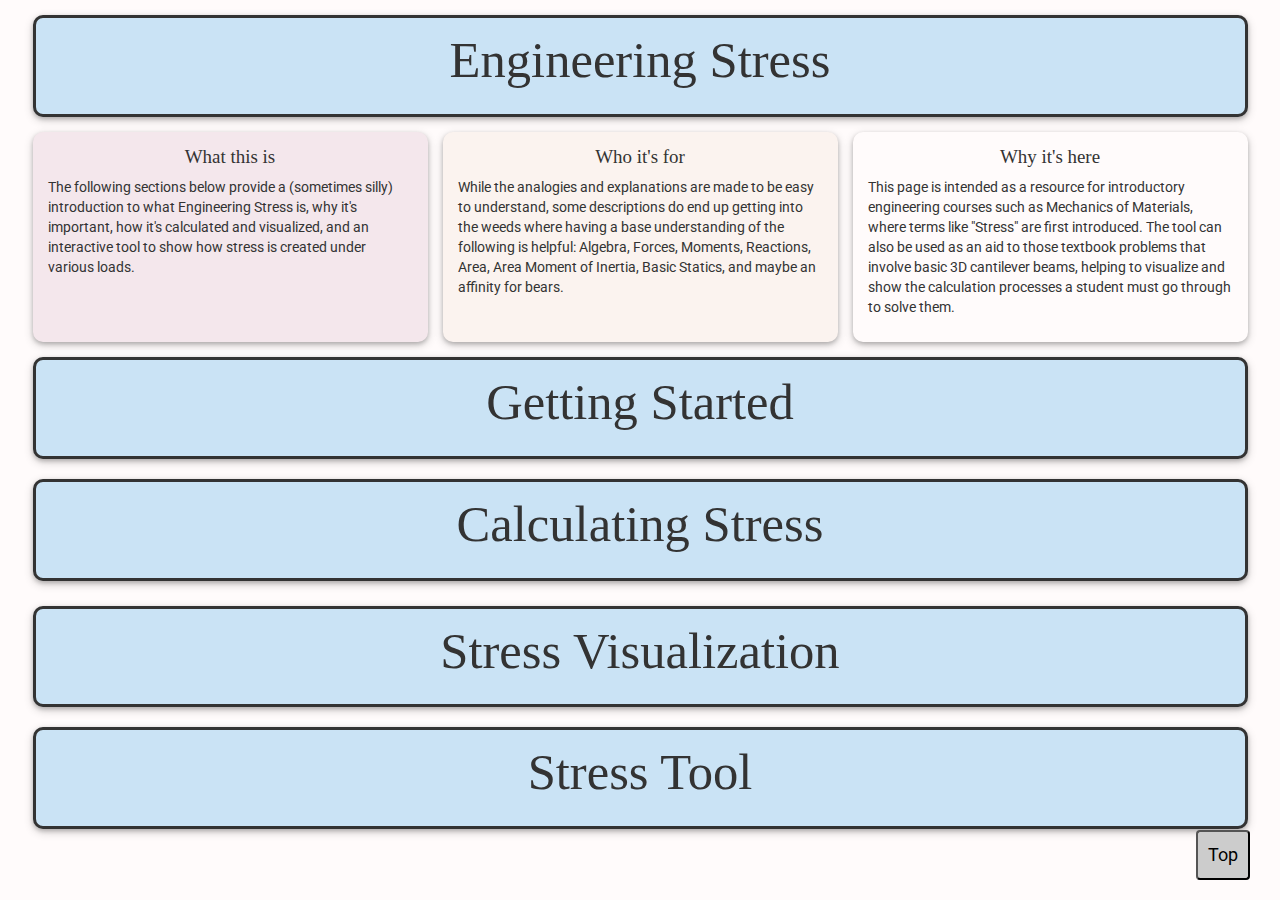
<file: index.html>
<!DOCTYPE html>
<!--
	Grad Project html doc
	Jacob Mintz, SJSU Summer 2020
-->

<link rel="stylesheet" href="https://maxcdn.bootstrapcdn.com/bootstrap/3.3.7/css/bootstrap.min.css" integrity="sha384-BVYiiSIFeK1dGmJRAkycuHAHRg32OmUcww7on3RYdg4Va+PmSTsz/K68vbdEjh4u" crossorigin="anonymous"/>
<meta http-equiv="Content-Type" content="text/html; charset=UTF-8">

	<script src="https://ajax.googleapis.com/ajax/libs/jquery/3.5.1/jquery.min.js"></script>
	<link rel="stylesheet"  type="text/css" href="GP-StyleSheetCSS.css">
	<link href="https://fonts.googleapis.com/css2?family=Permanent+Marker&family=Roboto&display=swap" rel="stylesheet">
	<link rel="shortcut icon" href="ContentPics\BearIcon.ico" type="image/x-icon"/>
	<script src="GP-JS.js"></script>

<body>
<a href="#HeaderTitle"><button id="ScrolltoTop">Top</button></a>

<div class="grid">


	<div class="HeaderBox" id="TopTitle">
		<h1>Engineering Stress</h1>
	</div>
	<div id="SiteDescription1" class="TopSection">
		<h3>What this is</h3>
		<p>The following sections below provide a (sometimes silly) introduction to what Engineering Stress is, why it's important, how it's calculated and visualized, and an interactive tool to show how stress is created under various loads.</p>	
	</div>
	<div id="SiteDescription2" class="TopSection">
		<h3>Who it's for</h3>
		<p>While the analogies and explanations are made to be easy to understand, some descriptions do end up getting into the weeds where having a base understanding of the following is helpful: 
		Algebra, Forces, Moments, Reactions, Area, Area Moment of Inertia, Basic Statics, and maybe an affinity for bears.</p>	
	</div>
	<div id="SiteDescription3" class="TopSection">
		<h3>Why it's here</h3>
		<p>This page is intended as a resource for introductory engineering courses such as Mechanics of Materials, where terms like "Stress" are first introduced. The tool can also be used as an aid to those textbook problems that involve basic 3D cantilever beams, helping to visualize and show the calculation processes a student must go through to solve them.</p>
	</div>
	
	<div class="HeaderBox" id="HeaderTitle">
		<h1>Getting Started</h1>
		<!--<h3>
			<a href="#HeaderTitle">Stress Explanation</a> | <a href="#HeaderCalc">Calculating Stress</a> | 
			<a href="#HeaderVis">Stress Visualization</a> | <a href="#HeaderTool">Stress Tool</a>
		</h3> 
		<h3 style="color:#989898"></h3>-->
	</div>
	
	<div id="StressStrainExp" class="IntroSection">	
		<h2>What is Stress?</h2>
		<p>Engineering Stress can be a difficult concept to grasp and explain, even to those who get to deal with it regularly. Many units of measure are easy to see, understand, and compare: a friendly bear is much taller than you, weighs much more, and can run much faster than you<span class="ref"><span class="refnum">[*]</span><span class="refbody">Bear: 3. You: 0</span></span>. But the tree branch you and the bear are both hanging from is also undergoing stress<span class="ref"><span class="refnum">[*]</span><span class="refbody">Slightly different than the stress you may be experiencing</span></span> which may not be readily visible…until it breaks!</p>
		<table class="PicLabel">
			<!-- Vertical Pics Option Instead
			<tr>
				<td rowspan="3">
					<img src="ContentPics\CombearisonVert.png" title="Common Unit Types: A combearison"/>
				</td>
				<td><h3>Height</h3></td>
			</tr>
			<tr><td><h3>Weight</h3></td></tr>
			<tr><td><h3>Speed</h3></td></tr></tr>
			-->
	
			<tr>
				<td colspan="3">
					<img src="ContentPics\Combearison.png" title="Common Unit Types: A ComBearison"/>
				</td>
			</tr>
			<tr>
				<td class="EqualCols3"><h3>Height</h3></td>
				<td class="EqualCols3"><h3>Weight</h3></td>
				<td class="EqualCols3"><h3>Speed</h3></td>
			
		</table>
		
		<h3>Why It's Important</h3>
		<p>As engineers, we are tasked with designing and building objects that perform the use they are intended for and are safe for the person using them. So, when designing everyday objects like a bridge over troubled waters, a staircase to heaven, a wonderwall, or a hotel in California, it is imperative that we accurately calculate stresses and choose the right materials and geometries so that they don’t break unexpectedly!</p>
		
		<h3>So What Is It?</h3>
		<p>When a force acts on a material, causing it to deform and change shape, the molecules within that material are forcibly moved further apart or closer together. These molecules <i>do not like</i> to be forcibly separated or squished together, and the material will have an internal resistance to the applied load. This is called <b>Stress</b>.</p>
		
		<p>The amount that a material expands relative to its original size is called <b>Engineering Strain</b>. Strain is related to Stress by a material property, as will be discussed in the next section. But Engineering Stress can be calculated using only two inputs:</p>
		
		<div class="InnerBox" style="color:crimson">The amount and direction of forces applied</div>
		<div class="InnerBox" style="color:blue">The geometry of the material</div>
		
		<p>Whether or not the material will break under a certain amount of stress depends on the <b>type of material</b>, and more specifically, how well that material resists getting bent, pulled, compressed, or twisted.</p>
	</div>
	
	<!--
		Should get/make simplified picture of stress-strain curve
		
		Need to make list of annotations, maybe link them to the bottom too
		<span title=""><sup>*</sup></span>
	-->
	<div id="StressStrainExp2" class="IntroSection">
		<h2>The Stress-Strain Diagram</h2>
		<h3>Young's Modulus of Elasticity</h3>
		<p>Stress and strain are directly proportional to each other by a factor called Young’s Modulus of Elasticity which is a property of the material itself. Young's Modulus is basically a measure of how stiff a material is. Materials with a larger Young's Modulus are capable of handling higher levels of stress before they deform irreparably. In the Stress-Strain Diagram show below, Young's Modulus is the slope of the straight part of the graph. The steeper the slope, the more stress a material can handle with lower strain (i.e. less "stretchy").</p>
		
		<div class="PicLabel">
			<img src="ContentPics\StressStrainCurve.png" alt="Stress Strain Curve" title="(In most cases) Straight-Line Section: Good. Curvy Section: Bad. X-Section: Really Bad.">
			Stress-Strain Diagram
		</div>
		
		<h3>Elastic Deformation</h3>
		<p>If only pulled apart slightly and then released, then the molecules will return to exactly the same place they started, in their normal unstressed state. This is called an <i>elastic deformation</i>. One way to think about this is to consider your favorite pair of pants. They fit perfectly, right? Have too many tacos one night<span class="ref"><span class="refnum">[*]</span><span class="refbody">A quality excuse</span></span>, and they may stretch a little bit and be a little more snug, but they will return to their normal size afterwards. However, lend them to a larger friend and they may not come back in the same condition they were borrowed,  as they've been "over-stretched".<span class="ref"><span class="refnum">[*]</span><span class="refbody">Probably just let your friend have them at that point</span></span>  This happens with other materials too.</p>
		
		<h3>Plastic Deformation and Fracture</h3>
		<p>Forcibly stretch a material too far apart and the material can be damaged, often by elongating. This is called <i>plastic deformation</i> and is represented by the rounded part of the graph above. The point at the end of the graph represents when a material's molecules are pulled so far apart that the material will fracture and break into separate pieces, the equivalent to loaning your favorite pair of pants to an elephant.<span class="ref"><span class="refnum">[*]</span><span class="refbody">(Not recommended)</span></span></p>
	</div>
	
	<div class="HeaderBox" id="HeaderCalc">
		<h1>Calculating Stress</h1>
	</div>
	
	<div id="Calculations" class="CalcSection">
		<h2>How to Calculate Stress</h2>
		<p>Though the term may be intangible, Stress is relatively straightforward to calculate using knowledge of the two qualities mentioned above: how much force is applied to a material and the object's geometry (it doesn't depend on the type of material!). The calculation is made even easier because <b>firstly</b>, there are only two types of stress (normal and shear) and <b>secondly</b>, Engineering Stress is additive in nature. All of the stress in a single location of the same kind can be added together, no matter the source of that stress (bending, twisting, bears, etc.).</p>
		
		<h3>Normal and Shear Stress</h3>
		<p>As mentioned above, the two main types of Engineering Stress  are <b>Normal Stress</b> (denoted by sigma, <b>&#963;</b>) and <b>Shear Stress</b> (denoted by tau, <b>&#964;</b>). To help us understand these, we're going to revisit our friendly bear. Unfortunately, he got into some very sticky honey and can no longer separate his two paws from each other. Here the honey represents the resistance to change that the molecules in a material also experience, aka "Stress". If he tries to pull his paws apart directly away from each other, the sticky honey will resist his attempts to escape. If he pushes his paws together, there will be honey in the way and the honey will squish. Both these two applied forces create Normal Stress in the honey, with "pulling" or tensile stress commonly considered positive (+) and "squishing" or compressive stress commonly considered negative (-). After these two unsuccessful attempts at honey freedom, our bear friend may try to slide his two paws apart, side to side in a rubbing motion. Again, the honey will resist, this time creating Shear Stress in the honey.<span class="ref"><span class="refnum">[*]</span><span class="refbody">Don't worry, he eventually licked his way to freedom.</span></span></p>
		
		<!-- Bear Paw Pics? -->
		<div class="PicLabel" style="color:tomato" hidden>
			<img src="ContentPics\Combearison.png" title="Common Unit Types: A combearison" style="border-color:tomato"/>
			Bear Stresses using Paws (TBD)
		</div>
		
		<h3>(Some of) The Equations</h3>
		<p>To the right are four examples of stress that appear often, as well as their general equations using the applied forces and geometries. In these equations, variables based on the <span style="color:red"><b>applied load</b></span> are colored red, while variables based on <span style="color:blue"><b>object geometries</b></span> are colored in blue.</p>
		
		<p>However, as usual with all things simplified for physics, there are a few caveats and exceptions to the equations worth mentioning:</p>
		
		<p><b>Firstly</b>, it is important to note how the stress changes depending on what point on the cross-sectional area you are investigating, except for the case of axial loading because of symmetry. While a beam in bending has the highest stresses at the top and bottom of the beam, shear stress due to beam shear is just the opposite and has maximum stress at the central axis for vertically symmetrical faces, and zero at the top and bottom of the beam.</p>
		
		<!--
		<h3 style="color:tomato">Include pic of varying stress across cross-sectional area for Torsion/bending/shear</h3>
		<img src="ContentPics\Equation-BeamShearExtra.png" class="PicLabel" style="border-color:tomato">
		-->
		
		<p><b>Secondly</b>, to successfully use these equations to solve basic three-dimensional beam problems like the tool on this page does, the user must picture how these equations are applicable in other directions. If a sideways force is being applied to the end of the beam, there will be beam bending in a side-to-side direction (instead of up and down), as well as horizontal beam shear, and the cross-sectional heights and widths used to make stress calculations are switched.</p>
		
		<p><b>Thirdly</b>, it should be stressed that calculating normal and shear stress requires a bit more grunt work as the cross-sections of the beams become more complicated, often referring to tables or performing integrals to calculate Area Moment of Inertia (I), or the Polar Moment of Inertia (J). Finding the Polar Moment of Inertia, even for a simple rectangular cross-section is a bit too complicated to go into here, and is purposefully omitted. To calculate shear stress due to beam shear, the equations to find the stress at any point are actually as shown below, but it is often easier and more useful to look at the maximum stress. Luckily, plugging in values for the neutral axis where the stress is greatest results in the simplified equations to the right.<span class="ref"><span class="refnum">[*]</span><span class="refbody">#yay</span></span></p>

		<img src="ContentPics\Equation-BeamShearExtra.png" class="PicLabel" title="TAUabunga Dude!">
		
		<p><b>Finally</b>, there are a couple other ways that stress can be induced in an object that can't be well-explained with the simple beam model used in the tool below, such as pressure vessels, fatigue, and stress due to thermal expansion, which are left as exercises to the reader.<span class="ref"><span class="refnum">[*]</span><span class="refbody">Please be careful while writing stress equations and running simultaneously.</span></span></p>

	</div>
	<div id="StressEqsVis" class="CalcSection">
		<div class="PicLabel">
			<img src="ContentPics\StressEquationsVert.png" title="Stress(ful) Equations"/>
			Stress Equations
		</div>

		<p>Now that we know how to calculate different types of stress, we have to keep track of which stresses are Normal or Shear, which surfaces they apply to, and which direction they are in.</p>
	</div>

	<div id="Cube" class="CalcSection">
		<h2>Representative Stress Cube</h2>
		<p>To help with the difficulties of keeping track of normal and shear stresses, and which stresses can and cannot be added together, a representative cube with infinitesimally small sides is used as a visual aid <b>at the location of interest</b> (remember that the top of a beam's cross-section  may have very different stresses than the center or neutral-axis!). Each face of the cube has normal stresses (stresses perpendicular to each face) which represent the material being compressed or pulled apart, and shear stresses (stresses along the surface) which can be imagined as the material sliding against itself with friction between the two surfaces (bear paws sliding across each other). From a side view, those shear stresses make it look like someone is pulling two opposite corners of a square piece of fabric apart so that it takes on a more diamond-like shape.</p>
		
		<div class="PicLabel">
			<img src="CubePics\CubeEverything.png">
			Representative Cube Stresses
		</div>
	</div>
	
	<div id="Equilibrium" class="CalcSection">
		<h2>Stress Cube Equilibrium</h2>
		<p>As Newton’s Third law has taught us, for every action there is an equal and opposite reaction. Assuming the material in question is not in motion, for each stress applied to this cube in one direction, there is an equal stress in the opposite direction. While it is a bit of misnomer to say that a "stress is pulling", these stresses can be thought of as a Force over an Area. Since the area of one face of our stress cube is the same area as the opposite face (both are infinitesimally small), we are allowed to think of them in the same way we think of forces maintaining equilibrium. For Normal stresses, this means the top and bottom face stresses are "pulling" up and down respectively with the same quantity. Likewise, the front and back, and left and right stresses "pull" in equal but opposite directions from each other. </p>
		
		<div class="PicLabel">
			<img src="ContentPics\CubeEquilibriumNormal.png" alt="Cube Equilibrium - Normal Stresses" title="You're tearing me apart Lisa!" id="CubePic">
			Cube Equalized with Normal Stresses
		</div>
		
		<p>The Shear stresses are the same, just harder to visualize. If there's stress sliding across one surface, then there must also be a stress on the opposite side of the cube in the opposite direction. If you just have these two opposing stresses, then the cube would spin - it would not be in equilibrium. Therefore another pair of stresses appear on the two connecting faces, to balance this out.</p>
		
		<div class="PicLabel">
			<img src="ContentPics\CubeEquilibriumShear.png" alt="Cube Equilibrium - Shear Stresses" title="And don't call me Shearly" id="CubePic">
			Cube Equalized with Shear Stresses
		</div>
		
		<p>Since the backside of the cube is both hard to see, and easy to infer what the reaction stresses look like based on the front three sides of the cube, the stresses are often left off for visual's sake, and assumed present to maintain equilibrium.</p>
	</div>


	<div class="HeaderBox" id="HeaderVis">
		<h1>Stress Visualization</h1>
	</div>
	
	<div id="VisExp" class="VisSection">
		<h2>Picture This</h2>
		<p>One way to visualize stress is through color. You may have heard of "Finite Element Analysis" before and seen pictures like the one below that highlight a stressed area versus non-stressed area. Obviously these colors do not appear in real life as stresses are induced. However, these are great tools to see where an applied load on a specific geometry can cause high stresses in the structures. This colorful, comparative representation is extraordinarily useful for designers since it allows them to adjust (or completely redesign) the geometry of a structure and try again to see if the stress is lower. They can then iterate on this process, making adjustments over and over again until they are certain the structure is safe to build. However, those tools are expensive to use, require a lot of fine adjustments to get an accurate model, and can take a lot of time to compile. Being able to do quick, back-of-the-napkin<span class="ref"><span class="refnum">[*]</span><span class="refbody">Clean napkins preferred - we said "Strain" not "Stain"</span></span> calculations and having a good idea where high stress points may occur can save a lot of time and energy!</p>
		
		<div class="PicLabel">
			<img src="ContentPics\WingFEA.png" alt="Wing FEA Example" id="CAD Example" title="Those colors are pretty fly, right?"/>
			Wing FEA Model
		</div>
		
		<p>In pictures like the wing above, the different types of stress are not usually differentiated between normal stress and shear stress. By sneakily changing our frame of reference using a nifty mathematical tool called "Mohr's Circle"<span class="ref"><span class="refnum">[*]</span><span class="refbody">Originally called "S'Mores Circle", but engineers kept getting too hungry for sweets during their all-nighters, so the "S" was removed.</span></span>, we can find what are called <b>principal stresses</b>, which tell us a lot more about whether a material can withstand the stress being created in it.</p>
		
	</div>
	
	<div id="PrincipalStresses" class="VisSection">
		<h2>Principal Stress</h2>
		
		<p>To understand principal stresses we are going to visit our bear friend one last time.<span class="ref"><span class="refnum">[*]</span><span class="refbody">Fur old time's sake</span></span> This time he is feeling very talkative and decides to say ‘hello’, which he does by roaring very loudly. You and your friend are both standing 50 feet away from the bear, but  neither of you are right in front of him (understandably), so it's not as loud of a sound. The roar would appear much louder if you were directly in the path of his presumably friendly greetings. Assuming you don’t want to stand directly in front of the bear but you still want to know how loud the roar is over there,  you could measure how loud he is (perceived <span style="color:crimson; font-weight:bold;">magnitude</span>) and how far away from him / in what direction you are (<span style="color:blue; font-weight:bold;">geometry</span>) and use some physics magic (i.e. Mohr’s circle) to calculate the maximum loudness of the roar.  Note that his roar doesn't actually change in volume, you just happened to be standing in the wrong (or right) spot to keep your eardrums intact and not get slobbered on.<span class="ref"><span class="refnum">[*]</span><span class="refbody">Or eaten.</span></span></p>
		
		<div class="PicLabel">
			<img src="ContentPics\MohrsCircleBear.png" alt="Bear Hello and Principal Stresses" id="MohrsBear" title="The Roaring Twenties"/>
			Bear Hello's and Principal Stresses
		</div>
		
		<p>So it is with stress! The amount of stress we calculated using the formulas above is similar to what we happen to hear when we're standing off to the side of the bear. But to truly hear his "Good Morning!", i.e. find the principal stresses, we'd have to change our reference point. By figuratively rotating our representative cube, the normal and shear stresses will vary. At a certain point by rotating to juuuust the right angle, the Normal Stresses will be highest (principal), and the Shear Stresses will be lowest. At an angle of exactly 45 degrees to this, the Shear Stresses will be highest, and the Normal Stresses will be lowest. Depending on which one of these principal stresses is greater, it is at one of these two angles that the material would most likely break.<span class="ref"><span class="refnum">[*]</span><span class="refbody">COOL RIGHT&#8253;</span></span></p>
		
		<p>Using Mohr's Circle as described above and comparing that maximum stress value to the material's Yield Strength or Ultimate Tensile Strength will inform whether or not a material will be irreparably deformed or break under that stress. This is why designers and engineers generally focus on the maximum stress value instead of separating out Normal and Shear Stresses when they're analyzing a geometry to see if it will break under a certain load.</p>
		<p>	But unfortunately for us, our bear friend is tired of teaching us engineering concepts and has gone back to his bear family<span class="ref"><span class="refnum">[*]</span><span class="refbody">Maybe he'll be right back, and just needed a quick paws.</span></span>, and the remaining details of using Mohr's Circle will have to be covered another time by another bear.</p>
	</div>

	<div class="HeaderBox" id="HeaderTool">
		<h1>Stress Tool</h1>
	</div>
	
	<div id="Cantilever" class="ToolSection">
		<h2>Cantilever Beams</h2>
		<p>A cantilever beam is a long thin piece (usually the height and width is less than 10% of the length) that is fully supported at one side; the wall provides reaction moments and forces in all directions. Cantilevered beams are often used in engineering problems as they can be easily added together and analyzed to represent all sorts of complex structures from bridges to airplane wings.</p>
	</div>
	<div id="UsingThisTool" class="ToolSection">
		<h2>Using this Tool</h2>
		<p>Start by changing various forces and moments to see how the beam reacts! A side with green on it represents "Tension" and a side with red represents "Compression." See which forces and moments update the stresses in the "Stress Results" box. Why do some forces and moments not show up on the representative cube (located at the yellow dot on the beam)? Do some forces cause a bigger stress than others? Why is that? What if the location of the yellow dot was on the side of the beam instead of on top?</p>
	</div>
	
	
	<div id="MaterialandGeometry" class="ToolSection">
		<h2 style="color:slateblue">Material and Geometry</h2>
		<form>
		<table>
			<colgroup>
				<col span="1" style="width:30%;">
				<col span="1" style="width:70%;">
			</colgroup>
			<tr>
				<td class="thick" style="text-align:right">Units</td>
				<td><select id="UnitSelect"></select></td>
			</tr>
			<tr>
				<td class="thick" style="text-align:right">Material</td>
				<td><select id="MaterialSelect"></select> <span id="ElasticityDisplay">69</span> <span class="StressUnits">GPa</span></td>
			</tr>
			<tr>
				<td class="thick" style="text-align:right">Length </td>
				<td><input id="LengthRange" class="lengths0 slider" value="1"/><input class="lengths0 inputText" id="LengthInput"> <span class="LengthUnits">m</span></td>
			</tr>
			<tr>
				<td class="thick" style="text-align:right">Cross<br>Section:</td>
				<td>
					<input type="radio" id="Rect" name="CircleOrRect" value="Rect" checked>
					<label for="Rect">Rectangle</label><br>
					<input type="radio" id="Circle" name="CircleOrRect" value="Circle">
					<label for="CircleID">Circle</label>
				</td>
				
			</tr>
			<tr>
				<td class="thick"  style="text-align:right;">
					<span id="CircleLabels" hidden>Radius:</span>
					<span id="RectLabels">Height:<br>Width:</span>
				</td>
				<td>
					<div id="RectDim">
						<input id="HeightRange" class="lengths1 slider"><input class="lengths1 inputText" id="HeightInput"> <span class="LengthUnits">m</span><br>
						<input id="Width_Range" class="lengths1 slider"><input class="lengths1 inputText" id="Width_Input"> <span class="LengthUnits">m</span>
					</div>
					<div id="CircleDim" hidden>
						<input id="RadiusRange" class="lengths1 slider"><input class="lengths1 inputText" id="RadiusInput"> <span class="LengthUnits">m</span>
					</div>
				</td>
			</tr>
			<tr>
				<td></td>
				<td><img id="CrossSectionPic" src="BeamPics\RectCrossSection.png" /></td>
			</tr>
			<tr>
				<td class="thick" style="text-align:right;">Cross Section Area:</td>
				<td><span id="AreaOutput">0.0100</span> <span class="LengthUnits">m</span><sup>2</sup></td>
			</tr>
		</table>
		<br><h2 style="color:crimson">Apply Loads</h2>
		<table>
			<tr>				
				<td colspan="2" class="thick">
					Forces
				</td>
			</tr>
			<tr>
				<td>x</td>
				<td><input class="Force slider" id="FxSlide" /><input class="Force inputText" id="Fx" /> <span class="ForceUnits">N</span></td>
			</tr>
			<tr>
				<td>y</td>
				<td><input class="Force slider" id="FySlide" /><input class="Force inputText" id="Fy" /> <span class="ForceUnits">N</span></td>				
			</tr>
			<tr>
				<td>z</td>
				<td><input class="Force slider" id="FzSlide" /><input class="Force inputText" id="Fz" /> <span class="ForceUnits">N</span></td>
			</tr>
			<tr>
				<td colspan="2" class="thick">
					Moments
				</td>
			</tr>
			<tr>
				<td>x</td>
				<td><input class="Moment slider" id="MxSlide" /><input class="Moment inputText" id="Mx" /> <span class="MomentUnits">N</span></td>
			</tr>
			<tr>
				<td>y</td>
				<td><input class="Moment slider" id="MySlide" /><input class="Moment inputText" id="My" /> <span class="MomentUnits">N</span></td>
			</tr>
			<tr>
				<td>z</td>
				<td><input class="Moment slider" id="MzSlide" disabled/><input class="Moment inputText" id="Mz" disabled/> <span class="MomentUnits">N</span></td>
			</tr>
			<tr><td></td><td style="align-text:center"><input type="button" value="Reset Values" id="Reset"></td></tr>
		</table>
		
		</form>
	</div>
	
	<div id="BeamDims" class="ToolSection">
		<h2>Beam Dimensions</h2>
		<div style="position: relative; z-index: 1;">
			<img src="BeamPics\BeamDims.png" />
			<div class="imgwrap"><img src="BeamPics\Beam_CubeLoc2.png" class="Overlay" style="z-index: 4" /></div>
		</div>
	</div>

	<div id="BeamTool" class="ToolSection">
		<h2>Beam Visual</h2>
		<div style="position: relative;">
			<img id="BeamDimBackground" src="BeamPics\Beam_Background.png" style="z-index: 2" />
			<div class="imgwrap"><img id="BeamPicChoice" src="BeamPics\Beam_BB.png" class="Overlay" style="z-index: 3" /></div>
			<div class="imgwrap"><img id="BeamPicChoice" src="BeamPics\Beam_CubeLoc.png" class="Overlay" style="z-index: 4" /></div>
		</div>
	</div>
	
	<!-- This section seemed to stop working after I added in sliders -->
	<div id="CubeTool" class="ToolSection">
		<h2>Cube Visual</h2>
		<div id="CubeTool" style="position: relative;">
			
			<img src="CubePics\CubeBase.png"  id="CubeBase" style="z-index: 2;">
			
			<div class="imgwrap"><img src="CubePics\tauXY-1.png" id="CubetauXY" class="Overlay" style="z-index: 3;"></div>
			<div class="imgwrap"><img src="CubePics\tauYZ-1.png" id="CubetauYZ" class="Overlay" style="z-index: 4;"></div>
			<div class="imgwrap"><img src="CubePics\tauXZ-1.png" id="CubetauXZ" class="Overlay" style="z-index: 5;"></div>
			
			<div class="imgwrap"><img src="CubePics\sigX-1.png" id="CubesigX" class="Overlay" style="z-index: 7;"></div>
			<div class="imgwrap"><img src="CubePics\sigY-1.png" id="CubesigY" class="Overlay" style="z-index: 8;"></div>
			<div class="imgwrap"><img src="CubePics\sigZ-1.png" id="CubesigZ" class="Overlay" style="z-index: 9;"></div>
			
			<div class="imgwrap"><img src="CubePics\sigX-label.png" id="CubesigXlabel" class="Overlay" style="z-index: 10;"></div>
			<div class="imgwrap"><img src="CubePics\sigY-label.png" id="CubesigYlabel" class="Overlay" style="z-index: 11;"></div>
			<div class="imgwrap"><img src="CubePics\sigZ-label.png" id="CubesigZlabel" class="Overlay" style="z-index: 12;"></div>
			
			<div class="imgwrap"><img src="CubePics\tauXY-label.png" id="CubetauXYlabel" class="Overlay" style="z-index: 13;"></div>
			<div class="imgwrap"><img src="CubePics\tauYZ-label.png" id="CubetauYZlabel" class="Overlay" style="z-index: 14;"></div>
			<div class="imgwrap"><img src="CubePics\tauXZ-label.png" id="CubetauXZlabel" class="Overlay" style="z-index: 15;"></div>
			
		</div>
	</div>
	
	<div id="StressResults" class="ToolSection">
		<h2>Stress Results</h2><br>
		<table style="border:solid; background:white; margin:10px;">
			<tr>
				<td style="width:25%" class="thick" rowspan="4" >Normal Stresses in Z (&#963;<sub>z</sub>)</td>
				<td style="width:45%">Due to Axial Force (F<sub>z</sub>)</td>
				<td style="width:35%"><span id="NormalZaxial">0.00</span> <span class="StressUnits">Pa</span></td>
			</tr>
			<tr>
				<td>Due to Moment caused by F<sub>y</sub> * L</td>
				<td><span id="NormalZbending1">0.00</span> <span class="StressUnits">Pa</span></td>
			</tr>
			<tr style="border-bottom:3px solid">
				<td>Due to M<sub>x</sub></td>
				<td><span id="NormalZbending2">0.00</span> <span class="StressUnits">Pa</span></td>
			</tr>
			<tr>
				<td><b>Total</b></td>
				<td><span id="NormalZtot">0.00</span>  <span class="StressUnits">Pa</span></td>
			</tr>
		</table>
		<table style="border:solid; background:white; margin:10px;">
			<tr>
				<td style="width:25%" class="thick" rowspan="3" >Shear Stresses (&#964;<sub>XZ</sub>)</td>
				<td style="width:45%">Due to Beam Shear (F<sub>x</sub>)</td>
				<td style="width:35%"><span id="BeamShearXZ">0.00</span> <span class="StressUnits">Pa</span></td>
			</tr>
			<tr style="border-bottom:3px solid">
				<td>Due to Torsion caused by M<sub>z</sub></td>
				<td><span id="TorsionShearXZ">0.00</span> <span class="StressUnits">Pa</span></td>
			</tr>
			<tr>
				<td><b>Total</b></td>
				<td><span id="ShearXZ">0.00</span> <span class="StressUnits">Pa</span></td>
			</tr>
		</table>		
		
	</div>
	
	
	<!--
		Need to start looking more into LaTex for JS
		Figure out what equations I actually need, and how to use Math JS to put them together
	<div id="EquationsShow" class="ToolSection">
		<h2>Stress Equations</h2>
	</div>
	-->
	
	<!--
		Decide if also want to do an updating Stress Strain Curve
		Should add closing remarks
		Maybe include a test concepts - knowledge
		Include a list of references
	<div id="Footnotes" class="ToolSection">
		<h3>Footnotes and List of References</h3>
		1. Note one<br>
		2. Note two<br>	
	</div>
	-->
	
</div>


</body>
</html>
</file>
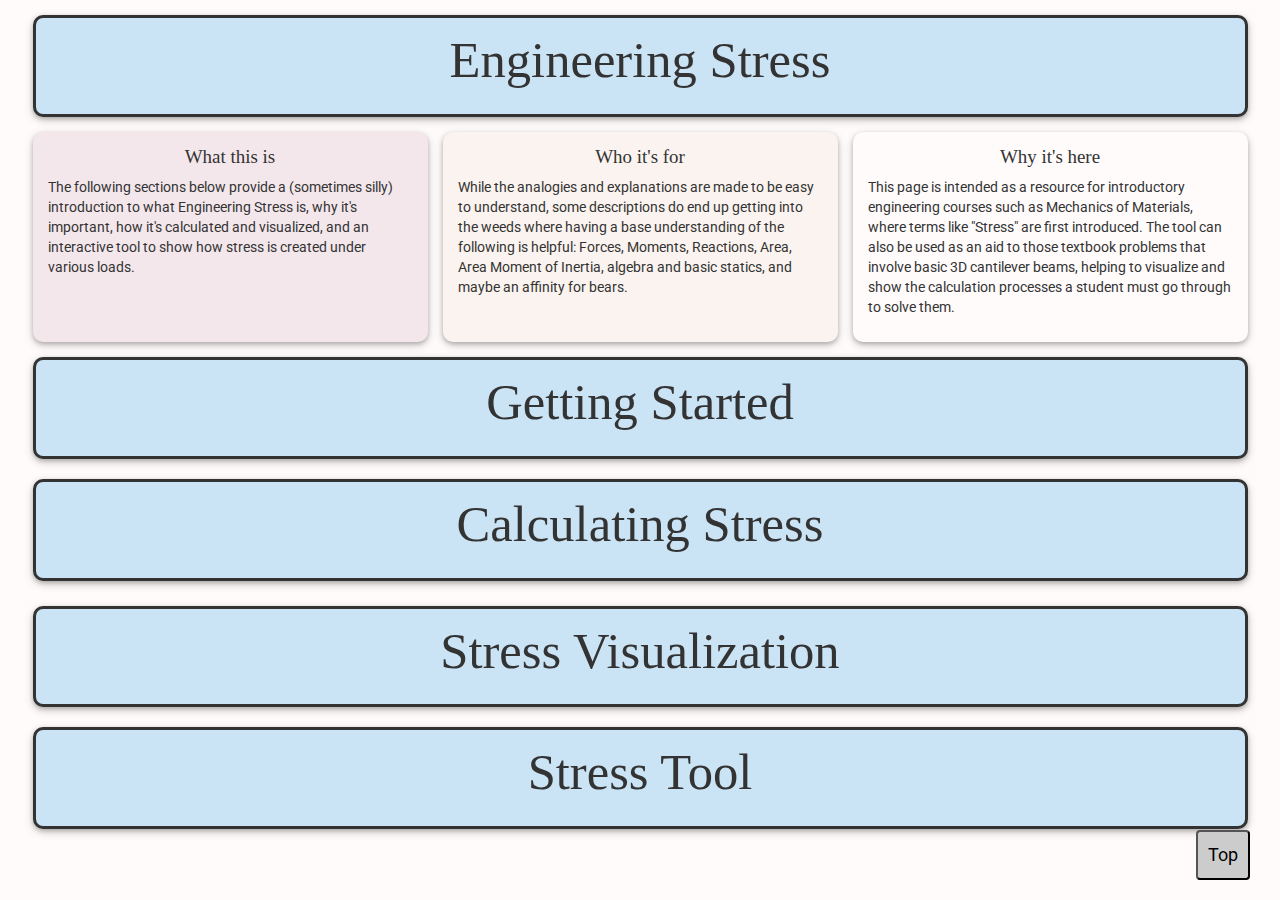
<file: GP-HTML.html>
<!--
	Grad Project html doc
	Jacob Mintz, SJSU Summer 2020
-->

<link rel="stylesheet" href="https://maxcdn.bootstrapcdn.com/bootstrap/3.3.7/css/bootstrap.min.css" integrity="sha384-BVYiiSIFeK1dGmJRAkycuHAHRg32OmUcww7on3RYdg4Va+PmSTsz/K68vbdEjh4u" crossorigin="anonymous"/>
<html>
<head>
	<script src="https://ajax.googleapis.com/ajax/libs/jquery/3.5.1/jquery.min.js"></script>
	<link rel="stylesheet"  type="text/css" href="GP-StyleSheetCSS.css">
	<link href="https://fonts.googleapis.com/css2?family=Permanent+Marker&family=Roboto&display=swap" rel="stylesheet">
	<script src="GP-JS.js"></script>
</head>

<body>
<a href="#HeaderTitle"><button id="ScrolltoTop">Top</button></a>

<div class="grid">


	<div class="HeaderBox" id="TopTitle">
		<h1>Engineering Stress</h1>
	</div>
	<div id="SiteDescription1" class="TopSection">
		<h3>What this is</h3>
		<p>The following sections below provide a (sometimes silly) introduction to what Engineering Stress is, why it's important, how it's calculated and visualized, and an interactive tool to show how stress is created under various loads.</p>	
	</div>
	<div id="SiteDescription2" class="TopSection">
		<h3>Who it's for</h3>
		<p>While the analogies and explanations are made to be easy to understand, some descriptions do end up getting into the weeds where having a base understanding of the following is helpful: Forces, Moments, Reactions, Area, Area Moment of Inertia, algebra and basic statics, and maybe an affinity for bears.</p>	
	</div>
	<div id="SiteDescription3" class="TopSection">
		<h3>Why it's here</h3>
		<p>This page is intended as a resource for introductory engineering courses such as Mechanics of Materials, where terms like "Stress" are first introduced. The tool can also be used as an aid to those textbook problems that involve basic 3D cantilever beams, helping to visualize and show the calculation processes a student must go through to solve them.</p>
	</div>
	
	<div class="HeaderBox" id="HeaderTitle">
		<h1>Getting Started</h1>
		<!--<h3>
			<a href="#HeaderTitle">Stress Explanation</a> | <a href="#HeaderCalc">Calculating Stress</a> | 
			<a href="#HeaderVis">Stress Visualization</a> | <a href="#HeaderTool">Stress Tool</a>
		</h3> 
		<h3 style="color:#989898"></h3>-->
	</div>
	
	<div id="StressStrainExp" class="IntroSection">	
		<h2>What is Stress?</h2>
		<p>Engineering Stress can be a difficult concept to grasp and explain, even to those who get to deal with it regularly. Many units of measure are easy to see, understand, and compare: a friendly bear is much taller than you, weighs much more, and can run much faster than you<span class="ref"><span class="refnum">[*]</span><span class="refbody">Bear: 3. You: 0</span>. But the tree branch you and the bear are both hanging from is also undergoing stress<span class="ref"><span class="refnum">[*]</span><span class="refbody">Slightly different than the stress you may be experiencing</span> which may not be readily visible…until it breaks!</p>
		<table class="PicLabel">
			<!-- Vertical Pics Option Instead
			<tr>
				<td rowspan="3">
					<img src="ContentPics\CombearisonVert.png" title="Common Unit Types: A combearison"/>
				</td>
				<td><h3>Height</h3></td>
			</tr>
			<tr><td><h3>Weight</h3></td></tr>
			<tr><td><h3>Speed</h3></td></tr></tr>
			-->
	
			<tr>
				<td colspan="3">
					<img src="ContentPics\Combearison.png" title="Common Unit Types: A ComBearison"/>
				</td>
			</tr>
			<tr>
				<td class="EqualCols3"><h3>Height</h3></td>
				<td class="EqualCols3"><h3>Weight</h3></td>
				<td class="EqualCols3"><h3>Speed</h3></td>
			
		</table>
		
		<h3>Why It's Important</h3>
		<p>As engineers, we are tasked with designing and building objects that perform the use they are intended for and are safe for the person using them. So, when designing everyday objects like a bridge over troubled waters, a staircase to heaven, a wonderwall, or a hotel in California, it is imperative that we accurately calculate stresses and choose the right materials and geometries so that they don’t break unexpectedly!</p>
		
		<h3>So What Is It?</h3>
		<p>When a force acts on a material, causing it to deform and change shape, the molecules within that material are forcibly moved further apart or closer together. These molecules <i>do not like</i> to be forcibly separated or squished together, and the material will have an internal resistance to the applied load. This is called <b>Stress</b>.</p>
		
		<p>The amount that a material expands relative to its original size is called <b>Engineering Strain</b>. Strain is related to Stress by a material property, as will be discussed in the next section. But Engineering Stress can be calculated using only two inputs:</p>
		
		<div class="InnerBox" style="color:crimson">The amount and direction of forces applied</div>
		<div class="InnerBox" style="color:blue">The geometry of the material</div>
		
		<p>Whether or not the material will break under a certain amount of stress depends on the <b>type of material</b>, and more specifically, how well that material resists getting bent, pulled, compressed, or twisted.</p>
	</div>
	
	<!--
		Should get/make simplified picture of stress-strain curve
		
		Need to make list of annotations, maybe link them to the bottom too
		<span title=""><sup>*</sup></span>
	-->
	<div id="StressStrainExp2" class="IntroSection">
		<h2>The Stress-Strain Diagram</h2>
		<h3>Young's Modulus of Elasticity</h3>
		<p>Stress and strain are directly proportional to each other by a factor called Young’s Modulus of Elasticity which is a property of the material itself. Young's Modulus is basically a measure of how stiff a material is. Materials with a larger Young's Modulus are capable of handling higher levels of stress before they deform irreparably. In the Stress-Strain Diagram show below, Young's Modulus is the slope of the straight part of the graph. The steeper the slope, the more stress a material can handle with lower strain (i.e. less "stretchy").</p>
		
		<div class="PicLabel">
			<img src="ContentPics\StressStrainCurve.png" alt="Stress Strain Curve" title="(In most cases) Straight-Line Section: Good. Curvy Section: Bad. X-Section: Really Bad.">
			Stress-Strain Diagram
		</div>
		
		<h3>Elastic Deformation</h3>
		<p>If only pulled apart slightly and then released, then the molecules will return to exactly the same place they started, in their normal unstressed state. This is called an <i>elastic deformation</i>. One way to think about this is to consider your favorite pair of pants. They fit perfectly, right? Have too many tacos one night<span class="ref"><span class="refnum">[*]</span><span class="refbody">A quality excuse</span>, and they may stretch a little bit and be a little more snug, but they will return to their normal size afterwards. However, lend them to a larger friend and they may not come back in the same condition they were borrowed,  as they've been "over-stretched".<span class="ref"><span class="refnum">[*]</span><span class="refbody">Probably just let your friend have them at that point</span>  This happens with other materials too.</p>
		
		<h3>Plastic Deformation and Fracture</h3>
		<p>Forcibly stretch a material too far apart and the material can be damaged, often by elongating. This is called <i>plastic deformation</i> and is represented by the rounded part of the graph above. The point at the end of the graph represents when a material's molecules are pulled so far apart that the material will fracture and break into separate pieces, the equivalent to loaning your favorite pair of pants to an elephant.<span class="ref"><span class="refnum">[*]</span><span class="refbody">(Not recommended)</span></p>
	</div>
	
	<div class="HeaderBox" id="HeaderCalc">
		<h1>Calculating Stress</h1>
	</div>
	
	<div id="Calculations" class="CalcSection">
		<h2>How to Calculate Stress</h2>
		<p>Though the term may be intangible, Stress is relatively straightforward to calculate using knowledge of the two qualities mentioned above: how much force is applied to a material and the object's geometry (it doesn't depend on the type of material!). The calculation is made even easier because <b>firstly</b>, there are only two types of stress (normal and shear) and <b>secondly</b>, Engineering Stress is additive in nature. All of the stress in a single location of the same kind can be added together, no matter the source of that stress (bending, twisting, bears, etc.).</p>
		
		<h3>Normal and Shear Stress</h3>
		<p>As mentioned above, the two main types of Engineering Stress  are <b>Normal Stress</b> (denoted by sigma, <b>&#963;</b>) and <b>Shear Stress</b> (denoted by tau, <b>&#964;</b>). To help us understand these, we're going to revisit our friendly bear. Unfortunately, he got into some very sticky honey and can no longer separate his two paws from each other. Here the honey represents the resistance to change that the molecules in a material also experience, aka "Stress". If he tries to pull his paws apart directly away from each other, the sticky honey will resist his attempts to escape. If he pushes his paws together, there will be honey in the way and the honey will squish. Both these two applied forces create Normal Stress in the honey, with "pulling" or tensile stress commonly considered positive (+) and "squishing" or compressive stress commonly considered negative (-). After these two unsuccessful attempts at honey freedom, our bear friend may try to slide his two paws apart, side to side in a rubbing motion. Again, the honey will resist, this time creating Shear Stress in the honey.<span class="ref"><span class="refnum">[*]</span><span class="refbody">Don't worry, he eventually licked his way to freedom.</span></p>
		
		<!-- Bear Paw Pics? -->
		<div class="PicLabel" style="color:tomato" hidden>
			<img src="ContentPics\Combearison.png" title="Common Unit Types: A combearison" style="border-color:tomato"/>
			Bear Stresses using Paws (TBD)
		</div>
		
		<h3>(Some of) The Equations</h3>
		<p>To the right are four examples of stress that appear often, as well as their general equations using the applied forces and geometries. In these equations, variables based on the <span style="color:red"><b>applied load</b></span> are colored red, while variables based on <span style="color:blue"><b>object geometries</b></span> are colored in blue.</p>
		
		<p>However, as usual with all things simplified for physics, there are a few caveats and exceptions to the equations worth mentioning:</p>
		
		<p><b>Firstly</b>, it is important to note how the stress changes depending on what point on the cross-sectional area you are investigating, except for the case of axial loading because of symmetry. While a beam in bending has the highest stresses at the top and bottom of the beam, shear stress due to beam shear is just the opposite and has maximum stress at the central axis for vertically symmetrical faces, and zero at the top and bottom of the beam.</p>
		
		<!--
		<h3 style="color:tomato">Include pic of varying stress across cross-sectional area for Torsion/bending/shear</h3>
		<img src="ContentPics\Equation-BeamShearExtra.png" class="PicLabel" style="border-color:tomato">
		-->
		
		<p><b>Secondly</b>, to successfully use these equations to solve basic three-dimensional beam problems like the tool on this page does, the user must picture how these equations are applicable in other directions. If a sideways force is being applied to the end of the beam, there will be beam bending in a side-to-side direction (instead of up and down), as well as horizontal beam shear, and the cross-sectional heights and widths used to make stress calculations are switched.</p>
		
		<p><b>Thirdly</b>, it should be stressed that calculating normal and shear stress requires a bit more grunt work as the cross-sections of the beams become more complicated, often referring to tables or performing integrals to calculate Area Moment of Inertia (I), or the Polar Moment of Inertia (J). Finding the Polar Moment of Inertia, even for a simple rectangular cross-section is a bit too complicated to go into here, and is purposefully omitted. To calculate shear stress due to beam shear, the equations to find the stress at any point are actually as shown below, but it is often easier and more useful to look at the maximum stress. Luckily, plugging in values for the neutral axis where the stress is greatest results in the simplified equations to the right.<span class="ref"><span class="refnum">[*]</span><span class="refbody">#yay</span></p>

		<img src="ContentPics\Equation-BeamShearExtra.png" class="PicLabel" title="TAUabunga Dude!">
		
		<p><b>Finally</b>, there are a couple other ways that stress can be induced in an object that can't be well-explained with the simple beam model used in the tool below, such as pressure vessels, fatigue, and stress due to thermal expansion, which are left as exercises to the reader.<span class="ref"><span class="refnum">[*]</span><span class="refbody">Please be careful while writing stress equations and running simultaneously.</span></p>

	</div>
	<div id="StressEqsVis" class="CalcSection">
		<div class="PicLabel">
			<img src="ContentPics\StressEquationsVert.png" title="Stress(ful) Equations"/>
			Stress Equations
		</div>

		<p>Now that we know how to calculate different types of stress, we have to keep track of which stresses are Normal or Shear, which surfaces they apply to, and which direction they are in.</p>
	</div>

	<div id="Cube" class="CalcSection">
		<h2>Representative Stress Cube</h2>
		<p>To help with the difficulties of keeping track of normal and shear stresses, and which stresses can and cannot be added together, a representative cube with infinitesimally small sides is used as a visual aid <b>at the location of interest</b> (remember that the top of a beam's cross-section  may have very different stresses than the center or neutral-axis!). Each face of the cube has normal stresses (stresses perpendicular to each face) which represent the material being compressed or pulled apart, and shear stresses (stresses along the surface) which can be imagined as the material sliding against itself with friction between the two surfaces (bear paws sliding across each other). From a side view, those shear stresses make it look like someone is pulling two opposite corners of a square piece of fabric apart so that it takes on a more diamond-like shape.</p>
		
		<div class="PicLabel">
			<img src="CubePics\CubeEverything.png">
			Representative Cube Stresses
		</div>
	</div>
	
	<div id="Equilibrium" class="CalcSection">
		<h2>Stress Cube Equilibrium</h2>
		<p>As Newton’s Third law has taught us, for every action there is an equal and opposite reaction. Assuming the material in question is not in motion, for each stress applied to this cube in one direction, there is an equal stress in the opposite direction. While it is a bit of misnomer to say that a "stress is pulling", these stresses can be thought of as a Force over an Area. Since the area of one face of our stress cube is the same area as the opposite face (both are infinitesimally small), we are allowed to think of them in the same way we think of forces maintaining equilibrium. For Normal stresses, this means the top and bottom face stresses are "pulling" up and down respectively with the same quantity. Likewise, the front and back, and left and right stresses "pull" in equal but opposite directions from each other. </p>
		
		<div class="PicLabel">
			<img src="ContentPics\CubeEquilibriumNormal.png" alt="Cube Equilibrium - Normal Stresses" title="You're tearing me apart Lisa!" id="CubePic">
			Cube Equalized with Normal Stresses
		</div>
		
		<p>The Shear stresses are the same, just harder to visualize. If there's stress sliding across one surface, then there must also be a stress on the opposite side of the cube in the opposite direction. If you just have these two opposing stresses, then the cube would spin - it would not be in equilibrium. Therefore another pair of stresses appear on the two connecting faces, to balance this out.</p>
		
		<div class="PicLabel">
			<img src="ContentPics\CubeEquilibriumShear.png" alt="Cube Equilibrium - Shear Stresses" title="And don't call me Shearly" id="CubePic">
			Cube Equalized with Shear Stresses
		</div>
		
		<p>Since the backside of the cube is both hard to see, and easy to infer what the reaction stresses look like based on the front three sides of the cube, the stresses are often left off for visual's sake, and assumed present to maintain equilibrium.</p>
	</div>

	<div class="HeaderBox" id="HeaderVis">
		<h1>Stress Visualization</h1>
	</div>
	
	<!-- 
		Wording and pictures here need a lot of work 
	-->
	<div id="VisExp1" class="VisSection">
		<h2>Picture This</h2>
		<p>One way to visualize stress is through color. You may have heard of "Finite Element Analysis" before and seen pictures like the one below that highlight a stressed area versus non-stressed area. Obviously these colors do not appear in real life as stresses are induced. However, these are great tools to see where an applied load on a specific geometry can cause high stresses in the structures. This colorful, comparative representation is extraordinarily useful for designers since it allows them to adjust (or completely redesign) the geometry of a structure and try again to see if the stress is lower. They can then iterate on this process, making adjustments over and over again until they are certain the structure is safe to build. However, those tools are expensive to use, require a lot of fine adjustments to get an accurate model, and can take a lot of time to compile. Being able to do quick, back-of-the-napkin<span class="ref"><span class="refnum">[*]</span><span class="refbody">Clean napkins preferred - we said "Strain" not "Stain"</span> calculations and having a good idea where high stress points may occur can save a lot of time and energy!</p>
		
		<div class="PicLabel">
			<img src="ContentPics\WingFEA.png" alt="Wing FEA Example" id="CAD Example" title="Those colors are pretty fly, right?"/>
			Wing FEA Model
		</div>
		
		<p>In pictures like the wing above, the different types of stress are not usually differentiated between normal stress and shear stress. By sneakily changing our frame of reference using a nifty mathematical tool called "Mohr's Circle"<span class="ref"><span class="refnum">[*]</span><span class="refbody">Originally called "S'Mores Circle", but engineers kept getting too hungry for sweets during their all-nighters, so the "S" was removed.</span>, we can find what are called <b>principal stresses</b>, which tell us a lot more about whether a material can withstand the stress being created in it.</p>
		
	</div>
	
	<div id="VisExp2" class="VisSection">
		<h2>Principal Stress</h2>
		
		<p>To understand principal stresses we are going to visit our bear friend one last time.<span class="ref"><span class="refnum">[*]</span><span class="refbody">Fur old time's sake</span> This time he is feeling very talkative and decides to say ‘hello’, which he does by roaring very loudly. You and your friend are both standing 50 feet away from the bear, but  neither of you are right in front of him (understandably), so it's not as loud of a sound. The roar would appear much louder if you were directly in the path of his presumably friendly greetings. Assuming you don’t want to stand directly in front of the bear but you still want to know how loud the roar is over there,  you could measure how loud he is (perceived <span style="color:crimson; font-weight:bold;">magnitude</span>) and how far away from him / in what direction you are (<span style="color:blue; font-weight:bold;">geometry</span>) and use some physics magic (i.e. Mohr’s circle) to calculate the maximum loudness of the roar.  Note that his roar doesn't actually change in volume, you just happened to be standing in the wrong (or right) spot to keep your eardrums intact and not get slobbered on.<span class="ref"><span class="refnum">[*]</span><span class="refbody">Or eaten.</span></p>
		
		<div class="PicLabel">
			<img src="ContentPics\MohrsCircleBear.png" alt="Bear Hello and Principal Stresses" id="MohrsBear" title="The Roaring Twenties"/>
			Bear Hello's and Principal Stresses
		</div>
		
		<p>So it is with stress! The amount of stress we calculated using the formulas above is similar to what we happen to hear when we're standing off to the side of the bear. But to truly hear his "Good Morning!", i.e. find the principal stresses, we'd have to change our reference point. By figuratively rotating our representative cube, the normal and shear stresses will vary. At a certain point by rotating to juuuust the right angle, the Normal Stresses will be highest (principal), and the Shear Stresses will be lowest. At an angle of exactly 45 degrees to this, the Shear Stresses will be highest, and the Normal Stresses will be lowest. Depending on which one of these principal stresses is greater, it is at one of these two angles that the material would most likely break.<span class="ref"><span class="refnum">[*]</span><span class="refbody">COOL RIGHT&#8253;</span></p>
		
		<p>Using Mohr's Circle as described above and comparing that maximum stress value to the material's Yield Strength or Ultimate Tensile Strength will inform whether or not a material will be irreparably deformed or break under that stress. This is why designers and engineers generally focus on the maximum stress value instead of separating out Normal and Shear Stresses when they're analyzing a geometry to see if it will break under a certain load.</p>
		<p>	But unfortunately for us, our bear friend is tired of teaching us engineering concepts and has gone back to his bear family<span class="ref"><span class="refnum">[*]</span><span class="refbody">Maybe he'll be right back, and just needed a quick paws.</span>, and the remaining details of using Mohr's Circle will have to be covered another time by another bear.</p>
	</div>

	<div class="HeaderBox" id="HeaderTool">
		<h1>Stress Tool</h1>
	</div>
	
	<div id="Cantilever" class="ToolSection">
		<h2>Cantilever Beams</h2>
		<p>A cantilever beam is a long thin piece (usually the height and width is less than 10% of the length) that is fully supported at one side; the wall provides reaction moments and forces in all directions. Cantilevered beams are often used in engineering problems as they can be easily added together and analyzed to represent all sorts of complex structures from bridges to airplane wings.</p>
	</div>
	<div id="UsingThisTool" class="ToolSection">
		<h2>Using this Tool</h2>
		<p>Start by changing various forces and moments to see how the beam reacts! A side with green on it represents "Tension" and a side with red represents "Compression." See which forces and moments update the stresses in the "Stress Results" box. Why do some forces and moments not show up on the representative cube (located at the yellow dot on the beam)? Do some forces cause a bigger stress than others? Why is that? What if the location of the yellow dot was on the side of the beam instead of on top?</p>
	</div>
	
	
	<div id="MaterialandGeometry" class="ToolSection">
		<h2 style="color:slateblue">Material and Geometry</h2>
		<form>
		<table>
			<colgroup>
				<col span="1" style="width:30%;">
				<col span="1" style="width:70%;">
			</colgroup>
			<tr>
				<td class="thick" style="text-align:right">Units</td>
				<td><select id="UnitSelect"></select></td>
			</tr>
			<tr>
				<td class="thick" style="text-align:right">Material</td>
				<td><select id="MaterialSelect"></select> <span id="ElasticityDisplay">69</span> <span class="StressUnits">GPa</span></td>
			</tr>
			<tr>
				<td class="thick" style="text-align:right">Length </td>
				<td><input id="LengthRange" class="lengths0 slider" value="1"/><input class="lengths0 inputText" id="LengthInput"> <span class="LengthUnits">m</span></td>
			</tr>
			<tr>
				<td class="thick" style="text-align:right">Cross<br>Section:</td>
				<td>
					<input type="radio" id="Rect" name="CircleOrRect" value="Rect" checked>
					<label for="Rect">Rectangle</label><br>
					<input type="radio" id="Circle" name="CircleOrRect" value="Circle">
					<label for="CircleID">Circle</label>
				</td>
				
			</tr>
			<tr>
				<td class="thick"  style="text-align:right;">
					<span id="CircleLabels" hidden>Radius:</span>
					<span id="RectLabels">Height:<br>Width:</span>
				</td>
				<td>
					<div id="RectDim">
						<input id="HeightRange" class="lengths1 slider"><input class="lengths1 inputText" id="HeightInput"> <span class="LengthUnits">m</span><br>
						<input id="Width_Range" class="lengths1 slider"><input class="lengths1 inputText" id="Width_Input"> <span class="LengthUnits">m</span>
					</div>
					<div id="CircleDim" hidden>
						<input id="RadiusRange" class="lengths1 slider"><input class="lengths1 inputText" id="RadiusInput"> <span class="LengthUnits">m</span>
					</div>
				</td>
			</tr>
			<tr>
				<td></td>
				<td><img id="CrossSectionPic" src="BeamPics\RectCrossSection1.png" /></td>
			</tr>
			<tr>
				<td class="thick" style="text-align:right;">Cross Section Area:</td>
				<td><span id="AreaOutput">0.0100</span> <span class="LengthUnits">m</span><sup>2</sup></td>
			</tr>
		</table>
		<br><h2 style="color:crimson">Apply Loads</h2>
		<table>
			<tr>				
				<td colspan="2" class="thick">
					Forces
				</td>
			</tr>
			<tr>
				<td>x</td>
				<td><input class="Force slider" id="FxSlide" /><input class="Force inputText" id="Fx" /> <span class="ForceUnits">N</span></td>
			</tr>
			<tr>
				<td>y</td>
				<td><input class="Force slider" id="FySlide" /><input class="Force inputText" id="Fy" /> <span class="ForceUnits">N</span></td>				
			</tr>
			<tr>
				<td>z</td>
				<td><input class="Force slider" id="FzSlide" /><input class="Force inputText" id="Fz" /> <span class="ForceUnits">N</span></td>
			</tr>
			<tr>
				<td colspan="2" class="thick">
					Moments
				</td>
			</tr>
			<tr>
				<td>x</td>
				<td><input class="Moment slider" id="MxSlide" /><input class="Moment inputText" id="Mx" /> <span class="MomentUnits">N</span></td>
			</tr>
			<tr>
				<td>y</td>
				<td><input class="Moment slider" id="MySlide" /><input class="Moment inputText" id="My" /> <span class="MomentUnits">N</span></td>
			</tr>
			<tr>
				<td>z</td>
				<td><input class="Moment slider" id="MzSlide" disabled/><input class="Moment inputText" id="Mz" disabled/> <span class="MomentUnits">N</span></td>
			</tr>
			<tr><td></td><td style="align-text:center"><input type="button" value="Reset Values" id="Reset"></td></tr>
		</table>
		
		</form>
	</div>
	
	<div id="BeamDims" class="ToolSection">
		<h2>Beam Dimensions</h2>
		<div style="position: relative; z-index: 1;">
			<img src="BeamPics\BeamDims.png" />
			<div class="imgwrap"><img src="BeamPics\Beam_CubeLoc2.png" class="Overlay" style="z-index: 4" /></div>
		</div>
	</div>

	<div id="BeamTool" class="ToolSection">
		<h2>Beam Visual</h2>
		<div style="position: relative;">
			<img id="BeamDimBackground" src="BeamPics\Beam_Background.png" style="z-index: 2" />
			<div class="imgwrap"><img id="BeamPicChoice" src="BeamPics\Beam_BB.png" class="Overlay" style="z-index: 3" /></div>
			<div class="imgwrap"><img id="BeamPicChoice" src="BeamPics\Beam_CubeLoc.png" class="Overlay" style="z-index: 4" /></div>
		</div>
	</div>
	
	<!-- This section seemed to stop working after I added in sliders -->
	<div id="CubeTool" class="ToolSection">
		<h2>Cube Visual</h2>
		<div id="CubeTool" style="position: relative;">
			
			<img src="CubePics\CubeBase.png"  id="CubeBase" style="z-index: 2;">
			
			<div class="imgwrap"><img src="CubePics\tauXY-1.png" id="CubetauXY" class="Overlay" style="z-index: 3;"></div>
			<div class="imgwrap"><img src="CubePics\tauYZ-1.png" id="CubetauYZ" class="Overlay" style="z-index: 4;"></div>
			<div class="imgwrap"><img src="CubePics\tauXZ-1.png" id="CubetauXZ" class="Overlay" style="z-index: 5;"></div>
			
			<div class="imgwrap"><img src="CubePics\sigX-1.png" id="CubesigX" class="Overlay" style="z-index: 7;"></div>
			<div class="imgwrap"><img src="CubePics\sigY-1.png" id="CubesigY" class="Overlay" style="z-index: 8;"></div>
			<div class="imgwrap"><img src="CubePics\sigZ-1.png" id="CubesigZ" class="Overlay" style="z-index: 9;"></div>
			
			<div class="imgwrap"><img src="CubePics\sigX-label.png" id="CubesigXlabel" class="Overlay" style="z-index: 10;"></div>
			<div class="imgwrap"><img src="CubePics\sigY-label.png" id="CubesigYlabel" class="Overlay" style="z-index: 11;"></div>
			<div class="imgwrap"><img src="CubePics\sigZ-label.png" id="CubesigZlabel" class="Overlay" style="z-index: 12;"></div>
			
			<div class="imgwrap"><img src="CubePics\tauXY-label.png" id="CubetauXYlabel" class="Overlay" style="z-index: 13;"></div>
			<div class="imgwrap"><img src="CubePics\tauYZ-label.png" id="CubetauYZlabel" class="Overlay" style="z-index: 14;"></div>
			<div class="imgwrap"><img src="CubePics\tauXZ-label.png" id="CubetauXZlabel" class="Overlay" style="z-index: 15;"></div>
			
		</div>
	</div>
	
	<div id="StressResults" class="ToolSection">
		<h2>Stress Results</h2><br>
		<table style="border:solid; background:white; margin:10px;">
			<tr>
				<td style="width:25%" class="thick" rowspan="4" >Normal Stresses in Z (&#963;<sub>z</sub>)</td>
				<td style="width:45%">Due to Axial Force (F<sub>z</sub>)</td>
				<td style="width:35%"><span id="NormalZaxial">0.00</span> <span class="StressUnits">Pa</span></td>
			</tr>
			<tr>
				<td>Due to Moment caused by F<sub>y</sub> * L</td>
				<td><span id="NormalZbending1">0.00</span> <span class="StressUnits">Pa</span></td>
			</tr>
			<tr style="border-bottom:3px solid">
				<td>Due to M<sub>x</sub></td>
				<td><span id="NormalZbending2">0.00</span> <span class="StressUnits">Pa</span></td>
			</tr>
			<tr>
				<td><b>Total</b></td>
				<td><span id="NormalZtot">0.00</span>  <span class="StressUnits">Pa</span></td>
			</tr>
		</table>
		<table style="border:solid; background:white; margin:10px;">
			<tr>
				<td style="width:25%" class="thick" rowspan="3" >Shear Stresses (&#964;<sub>XZ</sub>)</td>
				<td style="width:45%">Due to Beam Shear (F<sub>x</sub>)</td>
				<td style="width:35%"><span id="BeamShearXZ">0.00</span> <span class="StressUnits">Pa</span></td>
			</tr>
			<tr style="border-bottom:3px solid">
				<td>Due to Torsion caused by M<sub>z</sub></td>
				<td><span id="TorsionShearXZ">0.00</span> <span class="StressUnits">Pa</span></td>
			</tr>
			<tr>
				<td><b>Total</b></td>
				<td><span id="ShearXZ">0.00</span> <span class="StressUnits">Pa</span></td>
			</tr>
		</table>		
		
	</div>
	
	
	<!--
		Need to start looking more into LaTex for JS
		Figure out what equations I actually need, and how to use Math JS to put them together
	<div id="EquationsShow" class="ToolSection">
		<h2>Stress Equations</h2>
	</div>
	-->
	
	<!--
		Decide if also want to do an updating Stress Strain Curve
		Should add closing remarks
		Maybe include a test concepts - knowledge
		Include a list of references
	<div id="Footnotes" class="ToolSection">
		<h3>Footnotes and List of References</h3>
		1. Note one<br>
		2. Note two<br>	
	</div>
	-->
	
</div>


</body>
</html>
</file>
<file: GP-StyleSheetCSS.css>
/*
	Grad Project Style Sheet
	Jacob Mintz, SJSU Summer 2020
	
	Scheme Color: https://www.schemecolor.com/air-element.php
	#DBF4E0, #CAE3F5, #E7F1F5, #FFFBFB, #FBF3EF, #F4E7EC
*/

.grid {
	display: grid;
	justify-content: center;
	grid-gap: .5rem;
	grid-template-columns: repeat(6,minmax(150px,200px));
	grid-template-areas:
		"gTop gTop gTop gTop gTop gTop"
		"gSiteD1 gSiteD1 gSiteD2 gSiteD2 gSiteD3 gSiteD3"
		"Header1 Header1 Header1 Header1 Header1 Header1"
		"gStressStrain1 gStressStrain1 gStressStrain1 gStressStrain2 gStressStrain2 gStressStrain2"
		"Header2 Header2 Header2 Header2 Header2 Header2"
		"gCalcs gCalcs gCalcs gStressEqs gStressEqs gStressEqs"
		"gCubeExp gCubeExp gCubeExp gEquil gEquil gEquil"
		"Header3 Header3 Header3 Header3 Header3 Header3"
		"gVisExp gVisExp gVisExp gPStress gPStress gPStress"
		"Header4 Header4 Header4 Header4 Header4 Header4"
		"gCanti gCanti gCanti gHowTo gHowTo gHowTo"
		"gMaterial gMaterial gBeamDims gBeamDims gBeam gBeam"
		"gMaterial gMaterial gCubePic gCubePic gStressResults gStressResults"
		"gFoot gFoot gFoot gFoot gFoot gFoot"; /*gEqs*/
}

.grid > div {
	padding: 1.5rem;
	margin: 0.5rem;
	border-radius: 1rem;
	box-shadow: 0 2px 4px 0 rgba(0, 0, 0, 0.2), 0 3px 10px 0 rgba(0, 0, 0, 0.19);
}

body {
	margin: 1rem;
	background: #FFFBFB; 
	font-family: 'Roboto', sans-serif;
}

h1, h2, h3 {
	font-family: 'Permanent Marker', cursive;
	text-align: center;
	margin-top: 0px;
}

h1 {font-size: calc(25px + 2vw);}
h2 {font-size: calc(10px + 1.5vw);}
h3 {font-size: calc(10px + 0.7vw);}
p {font-size: 14px;}

table, th, td {
	margin-left: auto;
	margin-right: auto;
	padding: 5px 15px 5px 15px;
}

.EqualCols3 {
	width: 33%;
}

.PicLabel {
	color: #989898;
	font-size: calc(10px + 0.7vw);
	font-family: 'Permanent Marker', cursive;
	text-align: center;
	margin: 20px 0px 20px 0px;
}

#CubeBase {
	max-width: 100%;
	height: auto;
}

.Overlay {
	position: relative;
	top: 0;
	background: none;
	max-width: 100%;
	height: auto;
	box-shadow: none;
}

.imgwrap {
	position: absolute;
	top: 0;
	max-width: 100%;
}

tr:hover {background-color: #FBF3EF}
td.thick {font-weight: bold; text-align:center}

img {
	max-width: 100%;
	height: auto;
	background: #FFFBFB;
	border: 2px solid #ccc;
	border-radius: 5px;
	box-shadow: 0 4px 8px 0 rgba(0, 0, 0, 0.2), 0 6px 20px 0 rgba(0, 0, 0, 0.19);
}

#CrossSectionPic {
	max-height: 100px;
	background: none;
	border: none;
	box-shadow: none;
}

.InnerBox {
	background: #FBF3EF;
	font-size: 16px;
	font-weight: bold;
	border: 2px solid #ccc;
	border-radius: 5px;
	margin: 10px;
	padding: 10px;
	text-align: center;
}
.listitem {
	padding: 10px;
}

.HeaderBox {
	grid-area: Header1;
	background: #CAE3F5;
	padding-bottom: 0px;
	border-style: solid;
	border-width: 3px;
	cursor: pointer;
}

.HeaderBox:hover {
	background: #84BDE6;
}

/* Setting Colors for the various sections */
.IntroSection {background: #E7F1F5;}
.CalcSection {background: #E7F1F5;}
.VisSection {background: #E7F1F5;}
.ToolSection {background: #DBF4E0;}

/* Setting grid areas for the various sections */
#TopTitle {grid-area: gTop;}
#SiteDescription1 {grid-area: gSiteD1; background: #F4E7EC;}
#SiteDescription2 {grid-area: gSiteD2; background: #FBF3EF;}
#SiteDescription3 {grid-area: gSiteD3; background: #FFFBFB;}

#HeaderTitle {grid-area: Header1;}
#StressStrainExp {grid-area: gStressStrain1;}
#StressStrainExp2 {grid-area: gStressStrain2;}

#HeaderCalc {grid-area: Header2;}
#Calculations {grid-area: gCalcs;}
#StressEqsVis {grid-area: gStressEqs;}
#Cube {grid-area: gCubeExp;}
#Equilibrium {grid-area: gEquil;}

#HeaderVis {grid-area: Header3;}
#VisExp {grid-area: gVisExp;}
#PrincipalStresses {grid-area: gPStress;}

#HeaderTool {grid-area: Header4;}
#Cantilever{grid-area:gCanti; background: #FBF3EF;}
#UsingThisTool{grid-area:gHowTo; background: #FBF3EF;}
#MaterialandGeometry{grid-area: gMaterial;}
#BeamDims{grid-area: gBeamDims;}
#BeamTool{grid-area: gBeam;}
#CubeTool{grid-area: gCubePic;}
#StressResults{grid-area: gStressResults;}

#EquationsShow{grid-area: gEqs;}
#Footnotes {grid-area: gFoot; background: #ccc;}

input:invalid {
  border: 2px solid red;
  background: #F4E7EC;
}

input {
	border-radius: 4px;
}

#ScrolltoTop {
  position: fixed;
  bottom: 20px;
  right: 30px;
  z-index: 99;
  font-size: 18px;
  background-color: #ccc;
  color: black;
  cursor: pointer;
  padding: 10px;
  border-radius: 4px;
  justify-content: center;
}

#ScrolltoTop:hover {
	background-color: #888;
}

.ref {
    position: relative;
    vertical-align: baseline;
   }

.refnum {
    position: relative;
    left: 2px;
    bottom: 1ex;
    color: #005994;
    font-size: .7em;
    font-weight: bold;
    cursor: pointer;
}

.refbody {
    font-size: .8em;
    line-height: 1.1;
    display: block;
    min-width: 20em;
    position: absolute;
    left: 25px;
    border: 1px solid;
    padding: 5px;
    background-color: #fff;
    word-wrap: break-word;
    z-index: 9999;
    overflow: auto;
}

.slider {
  -webkit-appearance: none;
  width: 70%;
  height: 10px;
  border-radius: 5px;
  background: #d3d3d3;
  outline: none;
  opacity: 0.7;
  -webkit-transition: .2s;
  transition: opacity .2s;
}

.slider:hover {
  opacity: 1;
}

.slider::-webkit-slider-thumb {
  -webkit-appearance: none;
  appearance: none;
  width: 15px;
  height: 15px;
  border-radius: 50%;
  background: #4BBE62;
  cursor: pointer;
}

.slider::-moz-range-thumb {
  width: 15px;
  height: 15px;
  border-radius: 50%;
  background: #4BBE62;
  cursor: pointer;
}
</file>
